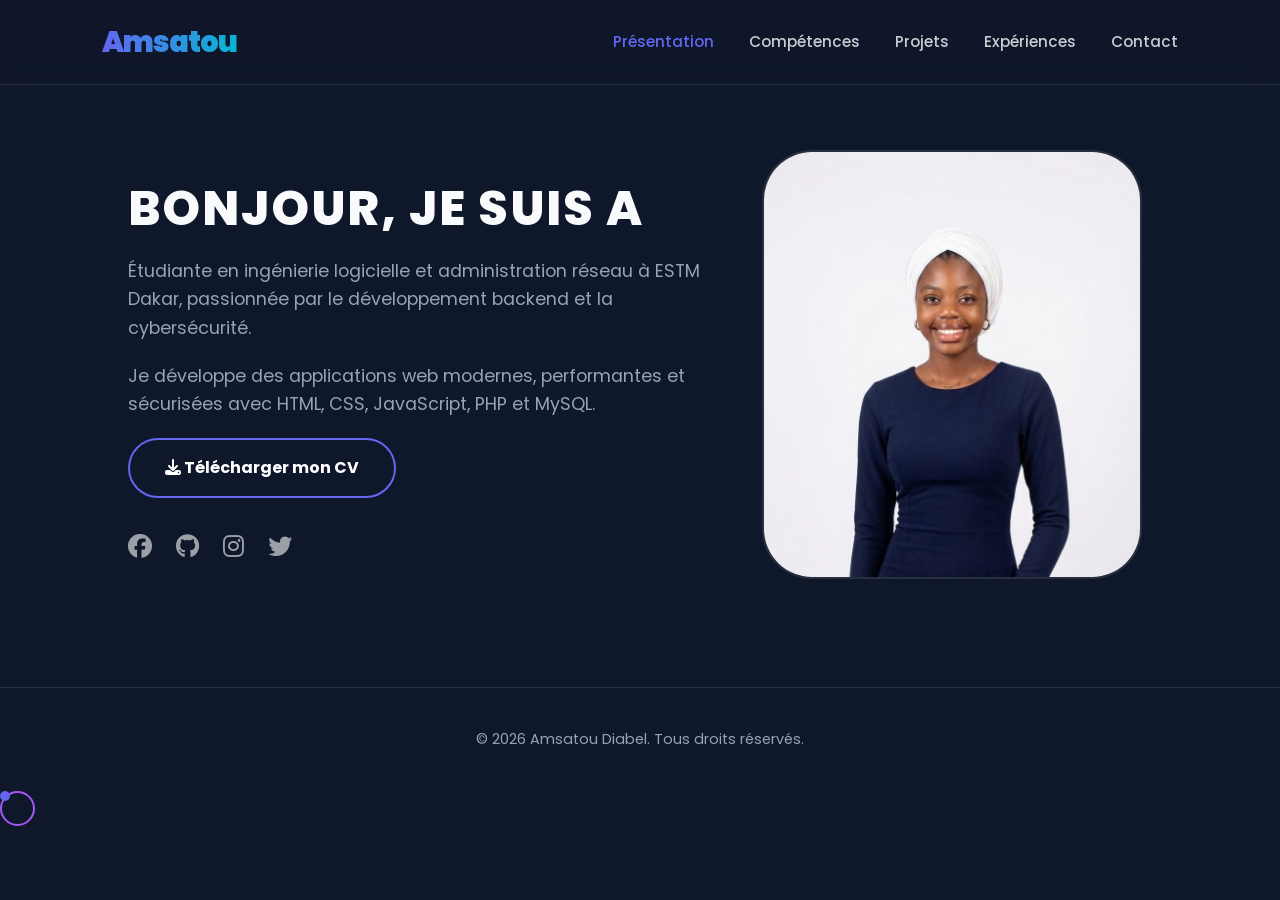
<file: index.html>
<!DOCTYPE html>
<html lang="fr">
<head>
    <meta charset="UTF-8">
    <meta name="viewport" content="width=device-width, initial-scale=1.0">
    <title>Présentation - Amsatou</title>
    <link rel="stylesheet" href="style.css">
    <script src="script.js" defer></script>
    <link rel="icon" type="image/png" href="assets/fav1.png">
    <link rel="stylesheet" href="https://cdnjs.cloudflare.com/ajax/libs/font-awesome/6.5.0/css/all.min.css">
</head>
<body>

<nav class="navbar fade-in">
    <h2 class="logo">Amsatou</h2>

    <div class="menu-toggle" id="menu-toggle">
        <i class="fas fa-bars"></i>
    </div>

    <ul id="nav-links">
        <li><a href="index.html" class="active">Présentation</a></li>
        <li><a href="competences.html">Compétences</a></li>
        <li><a href="projets.html">Projets</a></li>
        <li><a href="experiences.html">Expériences</a></li>
        <li><a href="contact.html">Contact</a></li>

    </ul>
</nav>


  <section class="presentation">
    <div class="presentation-text">
        <h1 id="typewriter">Bonjour, je <span>suis</span> Amsatou Diabel</h1>
        
        <p>Étudiante en ingénierie logicielle et administration réseau à ESTM Dakar, passionnée par le développement backend et la cybersécurité.</p>
        <p>Je développe des applications web modernes, performantes et sécurisées avec HTML, CSS, JavaScript, PHP et MySQL.</p>

        <a href="assets/CV ADLT_L2.pdf" class="btn-cv" download>
            <i class="fas fa-download"></i> Télécharger mon CV
        </a>

        <div class="socials">
            <a href="#"><i class="fab fa-facebook"></i></a>
            <a href="#"><i class="fab fa-github"></i></a>
            <a href="#"><i class="fab fa-instagram"></i></a>
            <a href="#"><i class="fab fa-twitter"></i></a>
        </div>
    </div>

    <div class="presentation-img">
        <img src="assets/photo.jpeg" alt="Amsatou Diabel">
    </div>
</section>

<footer class="footer">
    <p>© 2026 Amsatou Diabel. Tous droits réservés.</p>
</footer>

</body>
</html>
</file>
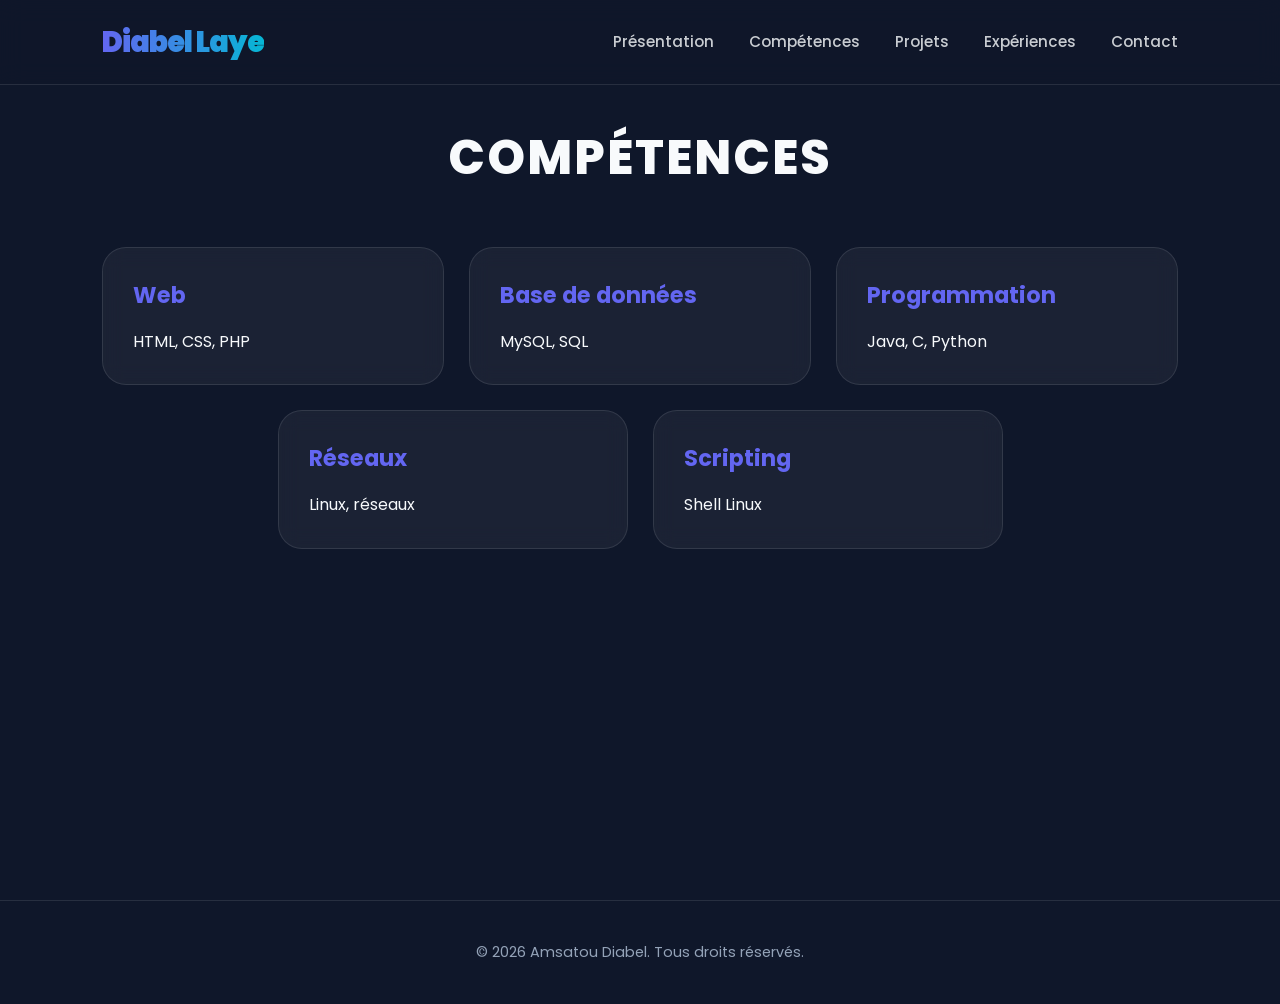
<file: competences.html>
<!DOCTYPE html>
<html lang="fr">
<head>
<meta charset="UTF-8">
<title>Compétences</title>
<link rel="stylesheet" href="style.css">
<script src="script.js" defer></script>
<link rel="icon" type="image/png" href="assets/fav1.png">
 <link rel="stylesheet" href="https://cdnjs.cloudflare.com/ajax/libs/font-awesome/6.5.0/css/all.min.css">
</head>

<body>

<nav class="navbar">
    <div class="menu-toggle" id="menu-toggle">
        <i class="fas fa-bars"></i>
    </div>

<h2 class="logo">Diabel Laye</h2>
<ul>
<li><a href="index.html">Présentation</a></li>
<li><a href="competences.html">Compétences</a></li>
<li><a href="projets.html">Projets</a></li>
<li><a href="experiences.html">Expériences</a></li>
<li><a href="contact.html">Contact</a></li>

</ul>
</nav>

<section class="container">
<h1>Compétences</h1>

<div class="grid">
<div class="card"><h3>Web</h3><p>HTML, CSS, PHP</p></div>
<div class="card"><h3>Base de données</h3><p>MySQL, SQL</p></div>
<div class="card"><h3>Programmation</h3><p>Java, C, Python</p></div>
<div class="card"><h3>Réseaux</h3><p>Linux, réseaux</p></div>
<div class="card"><h3>Scripting</h3><p>Shell Linux</p></div>
</div>

</section>
<footer class="footer">
    <p>© 2026 Amsatou Diabel. Tous droits réservés.</p>
</footer>
          
</body>
</html>
</file>
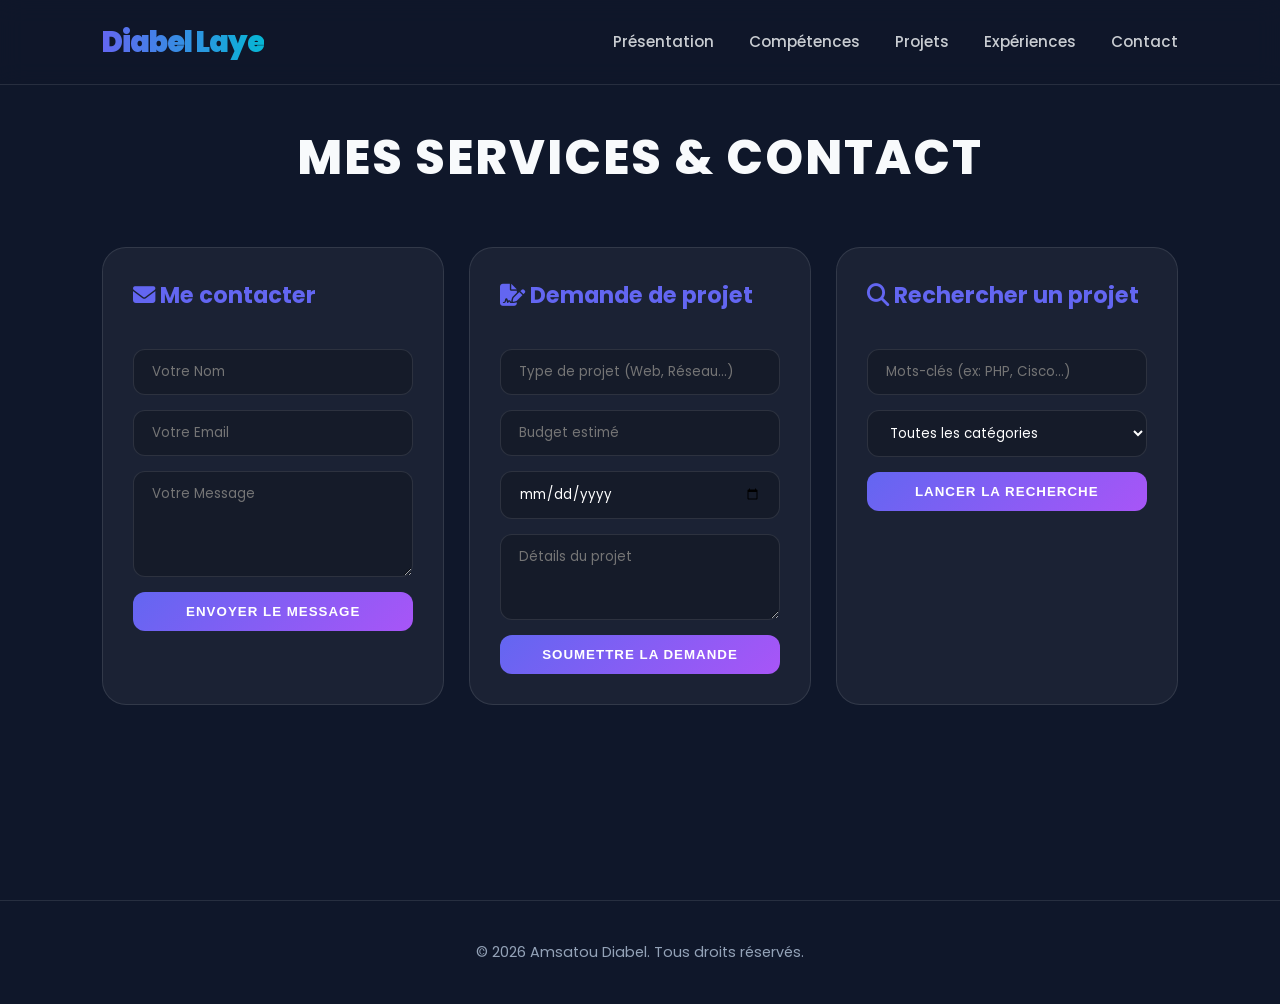
<file: contact.html>
<!DOCTYPE html>
<html lang="fr">
<head>
<meta charset="UTF-8">
<title>Contact</title>
<link rel="stylesheet" href="style.css">
<link rel="icon" type="image/png" href="assets/fav1.png">
 <link rel="stylesheet" href="https://cdnjs.cloudflare.com/ajax/libs/font-awesome/6.5.0/css/all.min.css">
<script src="script.js" defer></script>
</head>

<body>

<nav class="navbar">
    <div class="menu-toggle" id="menu-toggle">
        <i class="fas fa-bars"></i>
    </div>
<h2 class="logo">Diabel Laye</h2>
<ul>
<li><a href="index.html">Présentation</a></li>
<li><a href="competences.html">Compétences</a></li>
<li><a href="projets.html">Projets</a></li>
<li><a href="experiences.html">Expériences</a></li>
<li><a href="contact.html">Contact</a></li>

</ul>
</nav>

<section class="container fade-in">
    <h1>Mes Services & Contact</h1>

    <div class="forms-wrapper">
        <div class="card form-card">
            <h3><i class="fas fa-envelope"></i> Me contacter</h3>
            <form id="contact-form">
                <input type="text" placeholder="Votre Nom" required>
                <input type="email" placeholder="Votre Email" required>
                <textarea placeholder="Votre Message" rows="4" required></textarea>
                <button type="submit">Envoyer le message</button>
            </form>
        </div>

        <div class="card form-card">
            <h3><i class="fas fa-file-signature"></i> Demande de projet</h3>
            <form id="demande-form">
                <input type="text" placeholder="Type de projet (Web, Réseau...)" required>
                <input type="text" placeholder="Budget estimé">
                <input type="date" title="Date de début souhaitée">
                <textarea placeholder="Détails du projet" rows="3"></textarea>
                <button type="submit">Soumettre la demande</button>
            </form>
        </div>

        <div class="card form-card">
            <h3><i class="fas fa-search"></i> Rechercher un projet</h3>
            <form id="recherche-form">
                <input type="text" placeholder="Mots-clés (ex: PHP, Cisco...)">
                <select>
                    <option value="">Toutes les catégories</option>
                    <option value="web">Développement Web</option>
                    <option value="reseau">Réseau & Sécurité</option>
                    <option value="linux">Administration Linux</option>
                </select>
                <button type="submit">Lancer la recherche</button>
            </form>
        </div>
    </div>
</section>

<footer class="footer">
    <p>© 2026 Amsatou Diabel. Tous droits réservés.</p>
</footer>

</body>
</html>
</file>
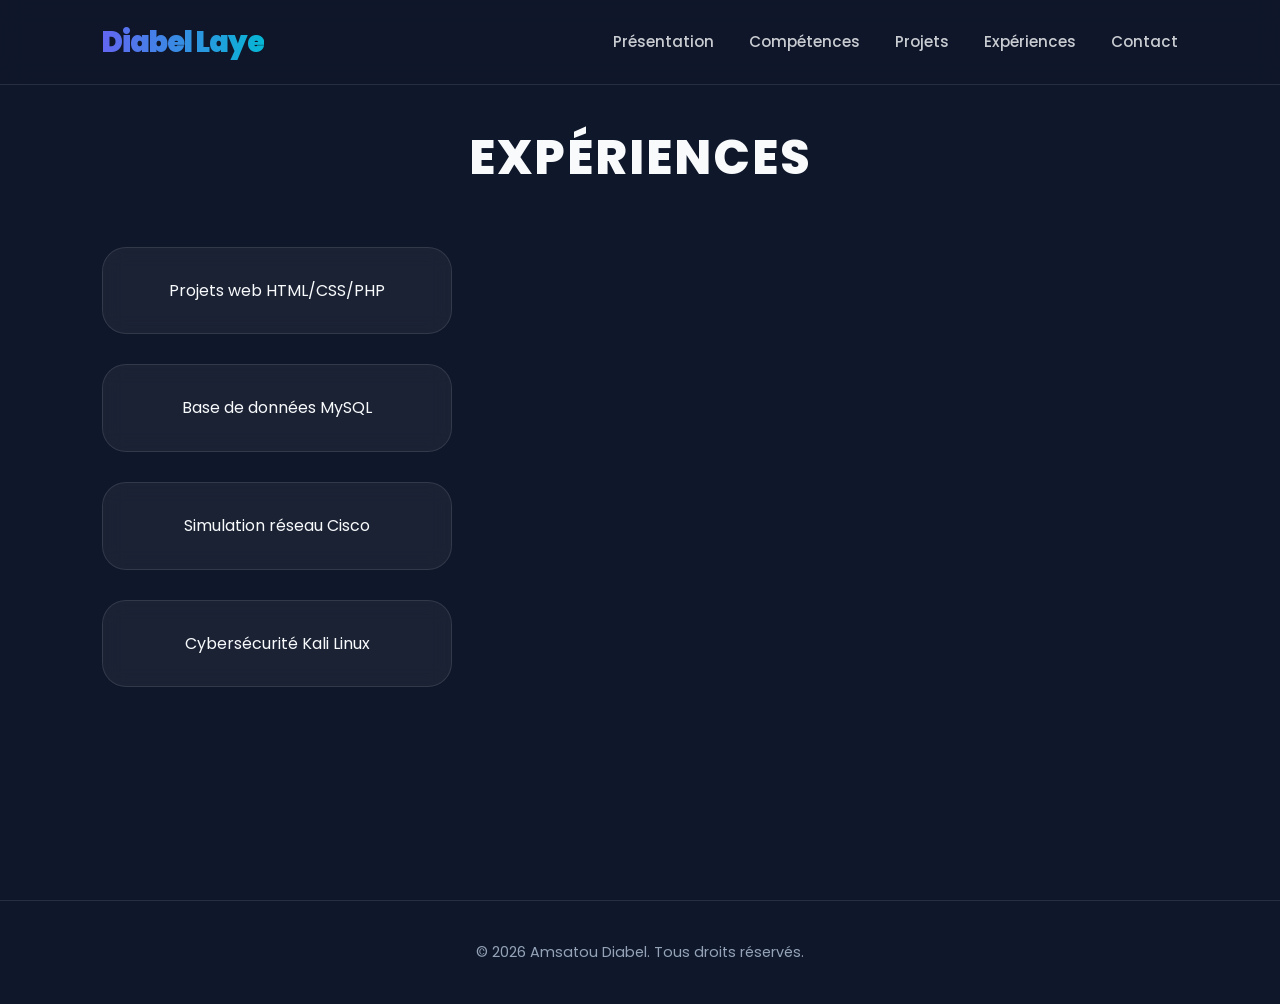
<file: experiences.html>
<!DOCTYPE html>
<html lang="fr">
<head>
<meta charset="UTF-8">
<title>Expériences</title>
<link rel="stylesheet" href="style.css">
<script src="script.js" defer></script>
<link rel="icon" type="image/png" href="assets/fav1.png">
 <link rel="stylesheet" href="https://cdnjs.cloudflare.com/ajax/libs/font-awesome/6.5.0/css/all.min.css">
</head>

<body>

<nav class="navbar">
    <div class="menu-toggle" id="menu-toggle">
        <i class="fas fa-bars"></i>
    </div>

<h2 class="logo">Diabel Laye</h2>
<ul>
<li><a href="index.html">Présentation</a></li>
<li><a href="competences.html">Compétences</a></li>
<li><a href="projets.html">Projets</a></li>
<li><a href="experiences.html">Expériences</a></li>
<li><a href="contact.html">Contact</a></li>

</ul>
</nav>

<section class="container">
<h1>Expériences</h1>

<div class="card"><p>Projets web HTML/CSS/PHP</p></div>
<div class="card"><p>Base de données MySQL</p></div>
<div class="card"><p>Simulation réseau Cisco</p></div>
<div class="card"><p>Cybersécurité Kali Linux</p></div>

</section>
<footer class="footer">
    <p>© 2026 Amsatou Diabel. Tous droits réservés.</p>
</footer>

</body>
</html>
</file>
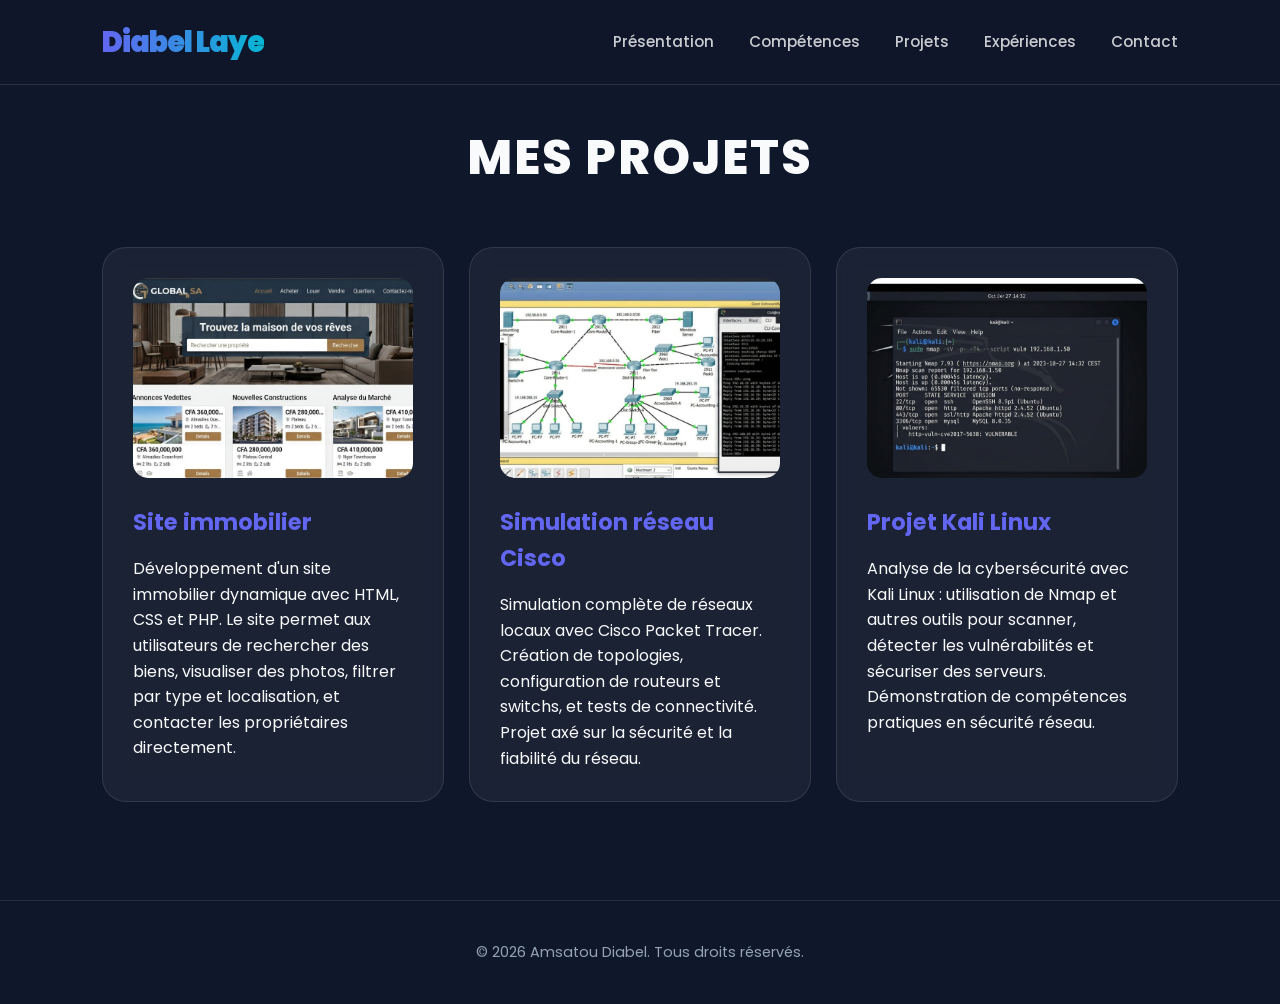
<file: projets.html>
<!DOCTYPE html>
<html lang="fr">
<head>
<meta charset="UTF-8">
<meta name="viewport" content="width=device-width, initial-scale=1.0">
<title>Projets</title>
<link rel="stylesheet" href="style.css">
<script src="script.js" defer></script>
<link rel="icon" type="image/png" href="assets/fav1.png">
 <link rel="stylesheet" href="https://cdnjs.cloudflare.com/ajax/libs/font-awesome/6.5.0/css/all.min.css">
</head>
<body>

<nav class="navbar">
    <div class="menu-toggle" id="menu-toggle">
        <i class="fas fa-bars"></i>
    </div>

    <h2 class="logo">Diabel Laye</h2>
    <ul>
        <li><a href="index.html">Présentation</a></li>
        <li><a href="competences.html">Compétences</a></li>
        <li><a href="projets.html">Projets</a></li>
        <li><a href="experiences.html">Expériences</a></li>
        <li><a href="contact.html">Contact</a></li>

    </ul>
</nav>

<section class="container">
    <h1 class="section-title">Mes Projets</h1>

    <div class="projects">
        <div class="card fade-in">
            <img src="assets/projet_html.jpeg" alt="Site immobilier">
            <h3>Site immobilier</h3>
            <p>
            Développement d'un site immobilier dynamique avec HTML, CSS et PHP.
            Le site permet aux utilisateurs de rechercher des biens, visualiser des photos,
            filtrer par type et localisation, et contacter les propriétaires directement.
            </p>
        </div>

        <div class="card fade-in">
            <img src="assets/projet_cisco.jpeg" alt="Simulation réseau">
            <h3>Simulation réseau Cisco</h3>
            <p>
            Simulation complète de réseaux locaux avec Cisco Packet Tracer.
            Création de topologies, configuration de routeurs et switchs, et tests
            de connectivité. Projet axé sur la sécurité et la fiabilité du réseau.
            </p>
        </div>

        <div class="card fade-in">
            <img src="assets/projet_linux.jpeg" alt="Kali Linux">
            <h3>Projet Kali Linux</h3>
            <p>
            Analyse de la cybersécurité avec Kali Linux : utilisation de Nmap et
            autres outils pour scanner, détecter les vulnérabilités et sécuriser
            des serveurs. Démonstration de compétences pratiques en sécurité réseau.
            </p>
        </div>
    </div>
</section>
<footer class="footer">
    <p>© 2026 Amsatou Diabel. Tous droits réservés.</p>
</footer>

</body>
</html>
</file>
<file: style.css>
/* ============================================================
   PORTFOLIO PROFESSIONNEL - AMSATOU DIABEL (ESTM 2026)
   ============================================================ */

@import url('https://fonts.googleapis.com/css2?family=Poppins:wght@300;400;600;700;900&display=swap');

:root {
    --primary: #6366f1; /* Indigo moderne */
    --secondary: #a855f7; /* Violet royal */
    --accent: #06b6d4; /* Cyan pour les détails */
    --bg-body: #0f172a; /* Fond nuit */
    --bg-card: rgba(255, 255, 255, 0.05);
    --border: rgba(255, 255, 255, 0.1);
    --text-white: #f8fafc;
    --text-gray: #94a3b8;
    --transition: all 0.4s cubic-bezier(0.175, 0.885, 0.32, 1.275);
}

/* --- RESET & BASE --- */
* {
    margin: 0;
    padding: 0;
    box-sizing: border-box;
    cursor: none !important; /* On cache le curseur pour le JS */
}

body {
    background-color: var(--bg-body);
    color: var(--text-white);
    font-family: 'Poppins', sans-serif;
    overflow-x: hidden;
    line-height: 1.6;
}

/* --- CURSEURS (JS) --- */
#cursor {
    width: 10px;
    height: 10px;
    background: var(--primary);
    border-radius: 50%;
    position: fixed;
    pointer-events: none;
    z-index: 10000;
}

#cursor-follower {
    width: 35px;
    height: 35px;
    border: 2px solid var(--secondary);
    border-radius: 50%;
    position: fixed;
    pointer-events: none;
    z-index: 9999;
    transition: transform 0.1s;
}

/* --- BARRE DE NAVIGATION --- */
.navbar {
    display: flex;
    justify-content: space-between;
    align-items: center;
    padding: 1.2rem 8%;
    background: rgba(15, 23, 42, 0.8);
    backdrop-filter: blur(12px);
    border-bottom: 1px solid var(--border);
    position: fixed;
    width: 100%;
    top: 0;
    z-index: 1000;
}

.navbar .logo {
    font-size: 1.8rem;
    font-weight: 900;
    letter-spacing: -1px;
    background: linear-gradient(to right, var(--primary), var(--accent));
    -webkit-background-clip: text;
    -webkit-text-fill-color: transparent;
}

.navbar ul {
    display: flex;
    list-style: none;
    align-items: center;
}

.navbar ul li { margin-left: 35px; }

.navbar ul li a {
    color: var(--text-white);
    text-decoration: none;
    font-weight: 500;
    font-size: 0.95rem;
    transition: var(--transition);
    opacity: 0.8;
}

.navbar ul li a:hover, .navbar ul li a.active {
    opacity: 1;
    color: var(--primary);
}

/* --- MISE EN PAGE GLOBALE DES SECTIONS --- */
.container {
    padding: 120px 8% 60px;
    min-height: 100vh;
    text-align: center;
}

h1 {
    font-size: 3rem;
    margin-bottom: 50px;
    font-weight: 800;
    text-transform: uppercase;
    letter-spacing: 2px;
}

/* --- SECTION PRÉSENTATION (INDEX) --- */
.presentation {
    display: flex;
    align-items: center;
    justify-content: space-between;
    padding: 150px 10% 100px;
    gap: 50px;
}

.presentation-text { flex: 1.2; text-align: left; }

.presentation-text h1 { text-align: left; margin-bottom: 10px; }

.presentation-text h1 span { color: var(--secondary); }

.presentation-text p {
    font-size: 1.1rem;
    color: var(--text-gray);
    margin-bottom: 20px;
    max-width: 600px;
}

.presentation-img { flex: 0.8; position: relative; }

.presentation-img img {
    width: 100%;
    max-width: 380px;
    border-radius: 50px;
    border: 2px solid var(--border);
    transition: var(--transition);
    animation: float 6s ease-in-out infinite;
}

/* --- ALIGNEMENT HORIZONTAL (COMPÉTENCES & EXPÉRIENCES) --- */
.grid, .container > div:not(.navbar):not(.footer) {
    display: flex;
    flex-direction: row; /* Horizontal */
    flex-wrap: wrap;
    justify-content: center;
    gap: 25px;
    margin-top: 30px;
}

.projects {
    display: flex;
    flex-direction: row;
    flex-wrap: wrap;
    gap: 30px;
    justify-content: center;
}

/* --- CARTES GLASSMORPHISM --- */
.card {
    background: var(--bg-card);
    backdrop-filter: blur(10px);
    border: 1px solid var(--border);
    padding: 30px;
    border-radius: 24px;
    transition: var(--transition);
    flex: 1;
    min-width: 280px;
    max-width: 350px;
    text-align: left;
}

.card:hover {
    transform: translateY(-12px) scale(1.02);
    border-color: var(--primary);
    background: rgba(99, 102, 241, 0.05);
    box-shadow: 0 20px 40px rgba(0,0,0,0.3);
}

.card h3 {
    margin-bottom: 15px;
    color: var(--primary);
    font-size: 1.4rem;
}

.card img {
    width: 100%;
    height: 200px;
    object-fit: cover;
    border-radius: 15px;
    margin-bottom: 20px;
}

/* --- SECTION CONTACT & FORMULAIRES HORIZONTAUX --- */
.forms-wrapper {
    display: flex;
    flex-direction: row; /* Alignement horizontal */
    align-items: stretch;
    justify-content: center;
    gap: 25px;
}

.form-card {
    text-align: left;
    display: flex;
    flex-direction: column;
}

form {
    display: flex;
    flex-direction: column;
    gap: 15px;
    margin-top: 20px;
}

input, textarea, select {
    width: 100%;
    padding: 12px 18px;
    background: rgba(0, 0, 0, 0.2);
    border: 1px solid var(--border);
    border-radius: 12px;
    color: white;
    font-family: inherit;
    transition: var(--transition);
}

input:focus, textarea:focus {
    outline: none;
    border-color: var(--primary);
    background: rgba(99, 102, 241, 0.1);
}

button {
    padding: 12px 25px;
    background: linear-gradient(135deg, var(--primary), var(--secondary));
    border: none;
    border-radius: 12px;
    color: white;
    font-weight: 600;
    text-transform: uppercase;
    letter-spacing: 1px;
    transition: var(--transition);
}

button:hover {
    transform: scale(1.05);
    box-shadow: 0 10px 20px rgba(168, 85, 247, 0.3);
}

/* --- BOUTON CV --- */
.btn-cv {
    display: inline-block;
    padding: 15px 35px;
    background: transparent;
    border: 2px solid var(--primary);
    color: white;
    text-decoration: none;
    border-radius: 50px;
    font-weight: 700;
    transition: var(--transition);
}

.btn-cv:hover {
    background: var(--primary);
    box-shadow: 0 0 20px var(--primary);
}

/* --- RÉSEAUX SOCIAUX --- */
.socials { margin-top: 30px; }
.socials a {
    color: var(--text-white);
    font-size: 1.5rem;
    margin-right: 20px;
    opacity: 0.6;
    transition: var(--transition);
}
.socials a:hover { opacity: 1; color: var(--accent); }

/* --- FOOTER --- */
.footer {
    padding: 40px;
    text-align: center;
    border-top: 1px solid var(--border);
    color: var(--text-gray);
    font-size: 0.9rem;
}

/* --- ANIMATIONS --- */
@keyframes float {
    0%, 100% { transform: translateY(0); }
    50% { transform: translateY(-20px); }
}

.fade-in {
    animation: fadeIn 1s ease forwards;
}

@keyframes fadeIn {
    from { opacity: 0; transform: translateY(20px); }
    to { opacity: 1; transform: translateY(0); }
}

/* --- RESPONSIVE --- */
@media (max-width: 1024px) {
    .presentation { flex-direction: column; text-align: center; }
    .presentation-text { text-align: center; }
    .presentation-text h1 { text-align: center; }
    .forms-wrapper, .grid, .projects { flex-direction: column; align-items: center; }
    .card { width: 100%; max-width: 500px; }
    .navbar ul { display: none; } /* On pourrait ajouter un menu burger ici */
}
@media (min-width: 1025px) {
    .menu-toggle { display: none; }
}

@media (max-width: 1024px) {
    nav ul {
        display: none; /* Caché par défaut sur mobile */
        /* ... le reste de tes styles de menu mobile */
    }
    nav ul.mobile-open {
        display: flex; /* S'affiche quand la classe est ajoutée par le JS */
    }
}
</file>
